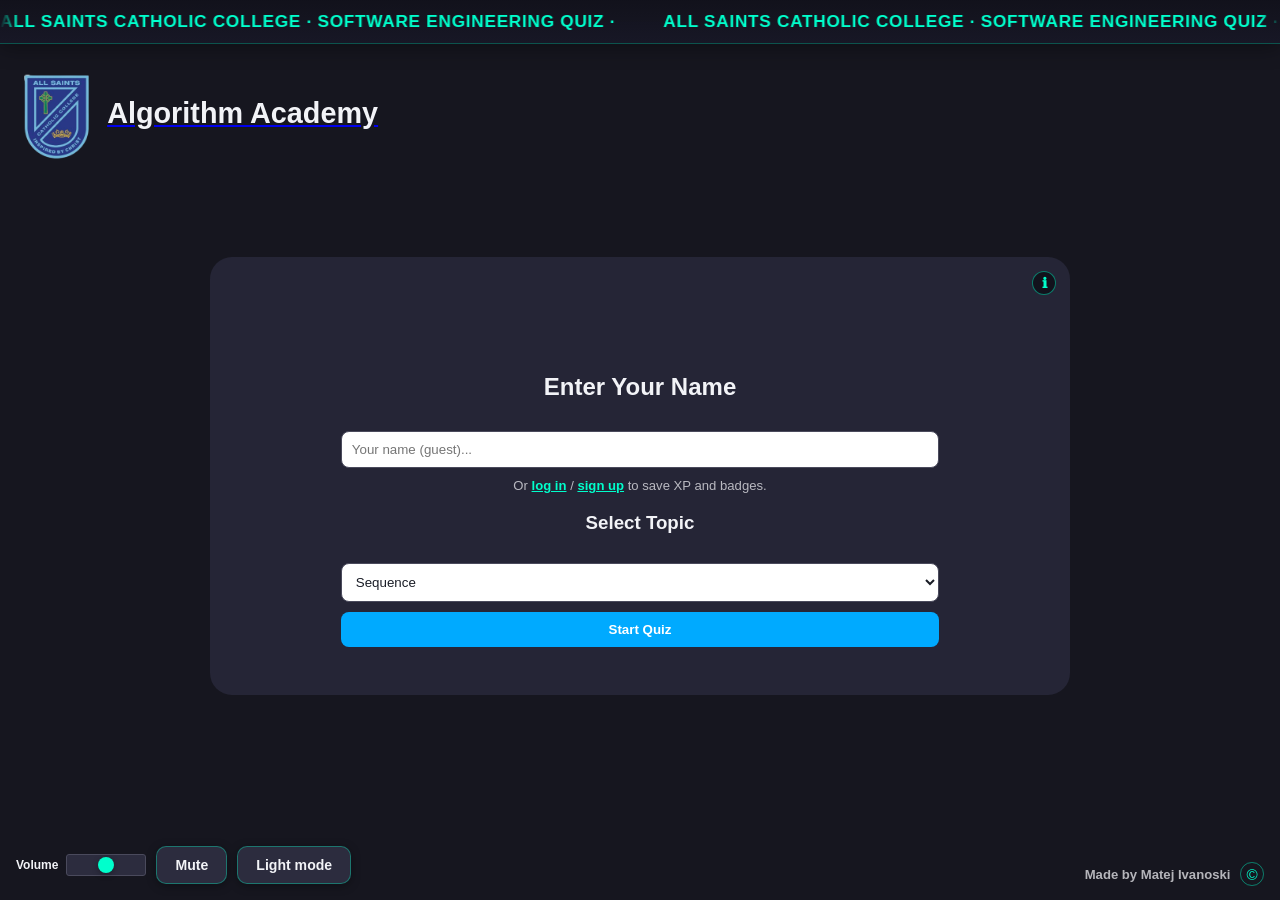
<file: index.html>
<!DOCTYPE html>
<html lang="en" data-theme="dark">

<head>
  <meta charset="UTF-8">
  <title>All Saints Catholic College — Software Engineering Quiz</title>
  <link rel="stylesheet" href="style.css">
  <script src="theme.js"></script>
  <script src="audio.js" defer></script>
</head>

<body data-page="home">

  <div class="top-marquee" role="banner">
    <div class="marquee-viewport">
      <div class="marquee-track">
        <span class="marquee-segment">All Saints Catholic College · Software Engineering Quiz · </span>
        <span class="marquee-segment" aria-hidden="true">All Saints Catholic College · Software Engineering Quiz ·
        </span>
        <span class="marquee-segment" aria-hidden="true">All Saints Catholic College · Software Engineering Quiz ·
        </span>
      </div>
    </div>
  </div>

  <a href="https://ascc.syd.catholic.edu.au/" class="school-logo-link" target="_blank" rel="noopener noreferrer"
    aria-label="Visit All Saints Catholic College website">
    <img src="school-logo.png" alt="" class="school-logo">
    <span class="logo-text">Algorithm Academy</span>
  </a>

  <div id="user-menu-wrap" class="user-menu-wrap" hidden>
    <span id="userMenuName" class="user-menu-name"></span>
    <div class="user-menu-inner">
      <button type="button" id="userMenuBtn" class="user-menu-trigger" aria-haspopup="true" aria-expanded="false"
        aria-label="Account menu">
        <img id="userMenuAvatar" class="user-menu-avatar" alt="" />
        <span id="userMenuInitial" class="user-menu-initial" aria-hidden="true"></span>
      </button>
      <div id="userMenuDropdown" class="user-menu-dropdown" role="menu" hidden>
        <a href="profile.html" class="user-menu-item" role="menuitem">Profile</a>
        <button type="button" id="userMenuLogout" class="user-menu-item user-menu-item-btn" role="menuitem">
          Log out
        </button>
      </div>
    </div>
  </div>

  <footer class="page-footer">
    <span class="footer-author">Made by Matej Ivanoski</span>
    <span class="footer-copy" title="All rights reserved" aria-label="All rights reserved">©</span>
  </footer>

  <div class="bottom-controls" role="group" aria-label="Theme and sound">
    <div class="volume-control">
      <label for="volumeSlider" class="volume-label">Volume</label>
      <input type="range" id="volumeSlider" class="volume-slider" min="0" max="100" value="50" step="1">
    </div>
    <button type="button" id="muteToggle" class="toolbar-btn mute-toggle" aria-pressed="false">
      Mute
    </button>
    <button type="button" id="themeToggle" class="toolbar-btn theme-toggle" aria-label="Switch theme">
      Light mode
    </button>
  </div>

  <!-- START SCREEN -->
  <div id="start-screen">
    <div id="toast-start" class="toast-host" aria-live="polite"></div>
    <div class="start-info-wrap">
      <button type="button" class="start-info-btn" aria-describedby="start-info-tooltip"
        aria-label="How the quiz works">
        <span aria-hidden="true" class="start-info-icon">&#8505;</span>
      </button>
      <p id="start-info-tooltip" class="start-info-tooltip" role="tooltip">
        There are three levels: easy, medium, and hard. You need at least
        <strong>70%</strong> correct on each level to advance to the next one.
      </p>
    </div>
    <div id="guest-block">
      <h2>Enter Your Name</h2>
      <input type="text" id="username" placeholder="Your name (guest)..." maxlength="40" />
      <p class="guest-hint">Or <a href="login.html">log in</a> / <a href="signup.html">sign up</a> to save XP and
        badges.</p>
    </div>

    <div id="logged-in-bar" class="logged-in-bar" style="display: none;">
      <p class="logged-in-text">Playing as <strong id="sessionDisplayName"></strong></p>
      <p class="logged-in-hint">Use your photo top-right for profile or log out.</p>
    </div>

    <h3>Select Topic</h3>
    <select id="topic">
      <option value="Sequence">Sequence</option>
      <option value="Selection">Selection</option>
      <option value="Iteration">Iteration</option>
      <option value="Data Structures">Data Structures</option>
      <option value="Basic Algorithms">Basic Algorithms</option>
      <option value="Subprograms">Subprograms</option>
      <option value="Debugging & Errors">Debugging & Errors</option>
    </select>

    <button id="startBtn">Start Quiz</button>
  </div>

  <!-- QUIZ -->
  <div class="quiz-container" style="display:none;">

    <div id="toast" class="toast-host" aria-live="polite"></div>
    <div class="quiz-header">
      <h1>Algorithm Academy</h1>
      <div id="timer">Time: 10s</div>
    </div>

    <div id="progress-bar">
      <div id="progress"></div>
    </div>

    <div id="question-meta" class="question-meta"></div>

    <div id="question"></div>

    <div class="choices">
      <button class="choice" onclick="selectAnswer(0)"></button>
      <button class="choice" onclick="selectAnswer(1)"></button>
      <button class="choice" onclick="selectAnswer(2)"></button>
      <button class="choice" onclick="selectAnswer(3)"></button>
    </div>

    <button id="nextBtn" onclick="nextQuestion()">Next</button>

    <div id="score"></div>
    <div id="final-score"></div>

    <div id="leaderboard-container" style="display:none;">
      <h3>Leaderboard</h3>
      <ul id="leaderboard"></ul>
    </div>

  </div>

  <script src="questions.js" defer></script>
  <script src="profile.js" defer></script>
  <script src="script.js" defer></script>
</body>

</html>
</file>
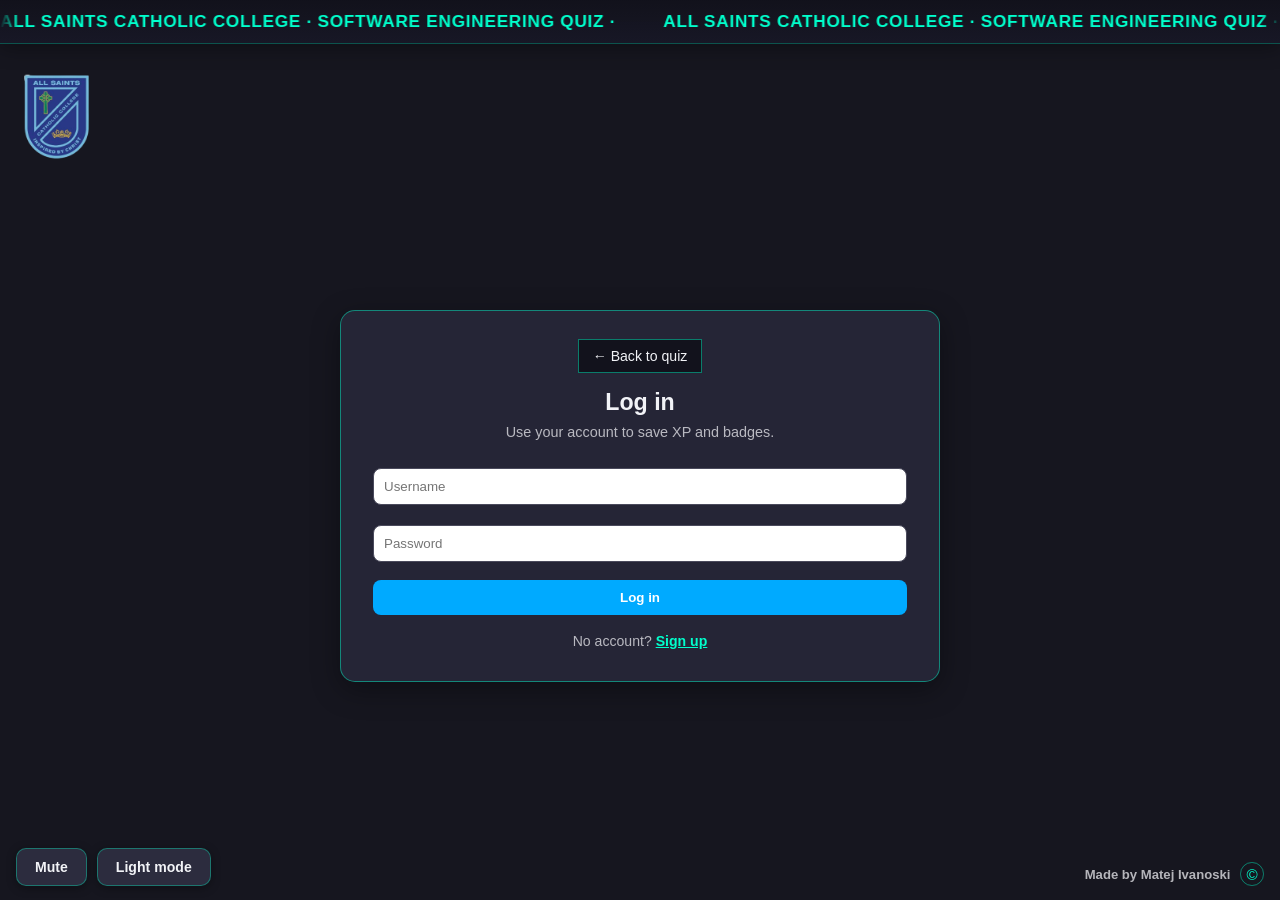
<file: login.html>
<!DOCTYPE html>
<html lang="en" data-theme="dark">
<head>
<meta charset="UTF-8">
<meta name="viewport" content="width=device-width, initial-scale=1">
<title>Log in — ASCC Quiz</title>
<link rel="stylesheet" href="style.css">
<script src="theme.js"></script>
<script src="audio.js" defer></script>
</head>
<body data-page="login">

<div class="top-marquee" role="banner">
  <div class="marquee-viewport">
    <div class="marquee-track">
      <span class="marquee-segment">All Saints Catholic College · Software Engineering Quiz · </span>
      <span class="marquee-segment" aria-hidden="true">All Saints Catholic College · Software Engineering Quiz · </span>
      <span class="marquee-segment" aria-hidden="true">All Saints Catholic College · Software Engineering Quiz · </span>
    </div>
  </div>
</div>

<a
  href="https://ascc.syd.catholic.edu.au/"
  class="school-logo-link"
  target="_blank"
  rel="noopener noreferrer"
  aria-label="Visit All Saints Catholic College website"
>
  <img src="school-logo.png" alt="" class="school-logo">
</a>

<footer class="page-footer">
  <span class="footer-author">Made by Matej Ivanoski</span>
  <span class="footer-copy" title="All rights reserved" aria-label="All rights reserved">©</span>
</footer>

<div class="bottom-controls" role="group" aria-label="Theme and sound">
  <button type="button" id="muteToggle" class="toolbar-btn mute-toggle" aria-pressed="false">
    Mute
  </button>
  <button type="button" id="themeToggle" class="toolbar-btn theme-toggle" aria-label="Switch theme">
    Light mode
  </button>
</div>

<main class="standalone-page">
  <div id="auth-toast" class="toast-host" aria-live="polite"></div>
  <div class="standalone-card">
    <a href="index.html" class="standalone-back auth-link btn-secondary">&larr; Back to quiz</a>
    <h1 class="standalone-title">Log in</h1>
    <p class="standalone-lead">Use your account to save XP and badges.</p>

    <input type="text" id="loginUsername" placeholder="Username" autocomplete="username" />
    <input type="password" id="loginPassword" placeholder="Password" autocomplete="current-password" />
    <button type="button" id="loginSubmit" class="auth-submit">Log in</button>

    <p class="standalone-footer-link">
      No account? <a href="signup.html">Sign up</a>
    </p>
  </div>
</main>

<script src="profile.js" defer></script>
</body>
</html>
</file>
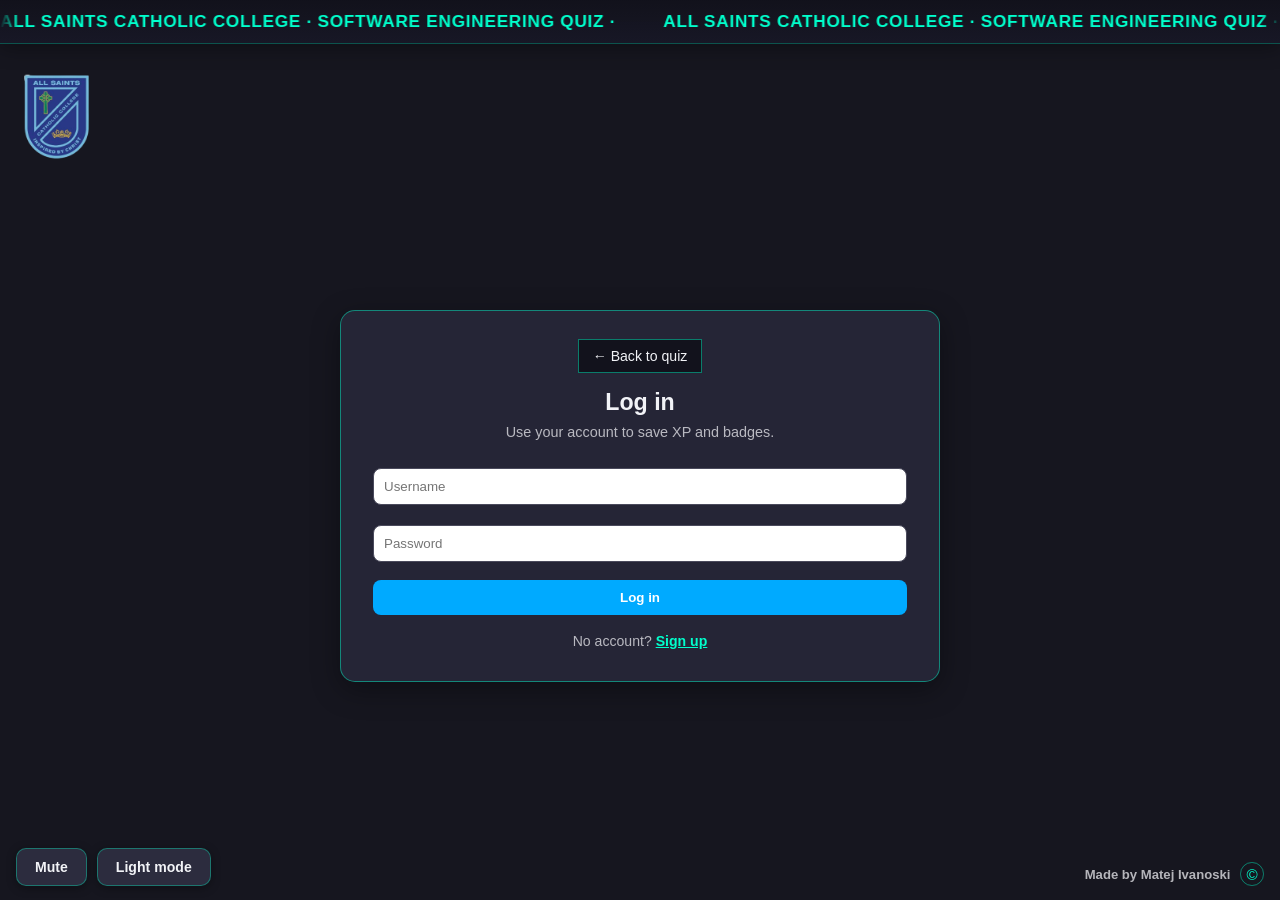
<file: profile.html>
<!DOCTYPE html>
<html lang="en" data-theme="dark">

<head>
  <meta charset="UTF-8">
  <meta name="viewport" content="width=device-width, initial-scale=1">
  <title>Your profile — ASCC Quiz</title>
  <link rel="stylesheet" href="style.css">
  <script src="theme.js"></script>
  <script src="audio.js" defer></script>
</head>

<body data-page="profile">

  <div class="top-marquee" role="banner">
    <div class="marquee-viewport">
      <div class="marquee-track">
        <span class="marquee-segment">All Saints Catholic College · Software Engineering Quiz · </span>
        <span class="marquee-segment" aria-hidden="true">All Saints Catholic College · Software Engineering Quiz ·
        </span>
        <span class="marquee-segment" aria-hidden="true">All Saints Catholic College · Software Engineering Quiz ·
        </span>
      </div>
    </div>
  </div>

  <a href="https://ascc.syd.catholic.edu.au/" class="school-logo-link" target="_blank" rel="noopener noreferrer"
    aria-label="Visit All Saints Catholic College website">
    <img src="school-logo.png" alt="" class="school-logo">
  </a>

  <footer class="page-footer">
    <span class="footer-author">Made by Matej Ivanoski</span>
    <span class="footer-copy" title="All rights reserved" aria-label="All rights reserved">©</span>
  </footer>

  <div class="bottom-controls" role="group" aria-label="Theme and sound">
    <button type="button" id="muteToggle" class="toolbar-btn mute-toggle" aria-pressed="false">
      Mute
    </button>
    <button type="button" id="themeToggle" class="toolbar-btn theme-toggle" aria-label="Switch theme">
      Light mode
    </button>
  </div>

  <main class="standalone-page">
    <div id="profile-toast-host" class="toast-host profile-toast-standalone" aria-live="polite"></div>
    <div class="standalone-card profile-standalone-card">
      <a href="index.html" class="standalone-back auth-link btn-secondary">&larr; Back to quiz</a>
      <h1 class="standalone-title">Your profile</h1>

      <div class="profile-avatar-block">
        <div class="profile-avatar-frame">
          <img id="profileAvatarPreview" class="profile-avatar-img" alt="Your avatar" />
          <span id="profileAvatarPlaceholder" class="profile-avatar-placeholder">No avatar</span>
        </div>
        <label class="profile-avatar-upload">
          Upload image
          <input type="file" id="profileAvatarInput" accept="image/*" hidden />
        </label>
      </div>

      <div class="profile-xp-block">
        <div class="profile-level-row">
          <span>Level <strong id="profileLevelNum">1</strong></span>
          <span class="profile-total-xp" id="profileTotalXp">0 XP</span>
        </div>
        <div class="profile-xp-bar-outer">
          <div id="profileXpFill" class="profile-xp-bar-fill"></div>
        </div>
        <p id="profileXpLabel" class="profile-xp-label">0 / 280 XP to next level</p>
      </div>

      <div class="profile-best-block">
        <span class="profile-best-label">All-time best quiz score</span>
        <strong id="profileBestScore" class="profile-best-value">0</strong>
      </div>

      <div class="profile-levels-block">
        <h2 class="profile-levels-title">Levels &amp; XP</h2>
        <p class="profile-levels-hint">
          Each level spans <strong>280 total XP</strong>. You earn <strong>15 XP</strong> per correct answer when you
          <strong>complete</strong> a quiz. The bar above shows how far you are inside your current level.
        </p>
        <div id="profileLevelsList" class="profile-levels-list" aria-label="XP ranges per level"></div>
      </div>

      <div class="profile-badges-block">
        <h2 class="profile-badges-title">Badges</h2>
        <p class="profile-badges-hint">Earn XP from correct answers on completed quizzes to unlock tiers.</p>
        <div id="profileBadgesRow" class="profile-badges-row"></div>
      </div>
    </div>
  </main>

  <script src="profile.js" defer></script>
</body>

</html>
</file>
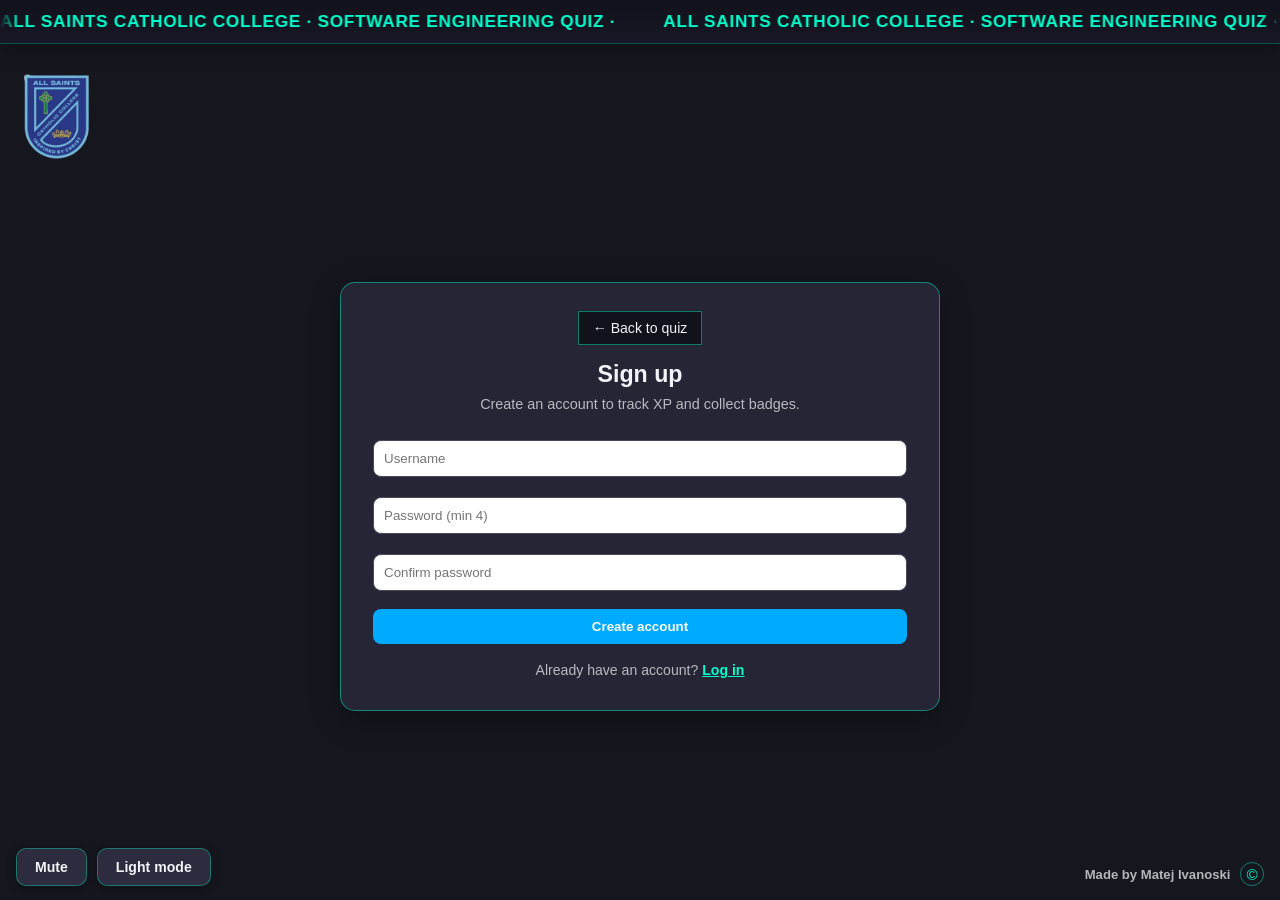
<file: signup.html>
<!DOCTYPE html>
<html lang="en" data-theme="dark">

<head>
  <meta charset="UTF-8">
  <meta name="viewport" content="width=device-width, initial-scale=1">
  <title>Sign up — ASCC Quiz</title>
  <link rel="stylesheet" href="style.css">
  <script src="theme.js"></script>
  <script src="audio.js" defer></script>
</head>

<body data-page="signup">

  <div class="top-marquee" role="banner">
    <div class="marquee-viewport">
      <div class="marquee-track">
        <span class="marquee-segment">All Saints Catholic College · Software Engineering Quiz · </span>
        <span class="marquee-segment" aria-hidden="true">All Saints Catholic College · Software Engineering Quiz ·
        </span>
        <span class="marquee-segment" aria-hidden="true">All Saints Catholic College · Software Engineering Quiz ·
        </span>
      </div>
    </div>
  </div>

  <a href="https://ascc.syd.catholic.edu.au/" class="school-logo-link" target="_blank" rel="noopener noreferrer"
    aria-label="Visit All Saints Catholic College website">
    <img src="school-logo.png" alt="" class="school-logo">
  </a>

  <footer class="page-footer">
    <span class="footer-author">Made by Matej Ivanoski</span>
    <span class="footer-copy" title="All rights reserved" aria-label="All rights reserved">©</span>
  </footer>

  <div class="bottom-controls" role="group" aria-label="Theme and sound">
    <button type="button" id="muteToggle" class="toolbar-btn mute-toggle" aria-pressed="false">
      Mute
    </button>
    <button type="button" id="themeToggle" class="toolbar-btn theme-toggle" aria-label="Switch theme">
      Light mode
    </button>
  </div>

  <main class="standalone-page">
    <div id="auth-toast" class="toast-host" aria-live="polite"></div>
    <div class="standalone-card">
      <a href="index.html" class="standalone-back auth-link btn-secondary">&larr; Back to quiz</a>
      <h1 class="standalone-title">Sign up</h1>
      <p class="standalone-lead">Create an account to track XP and collect badges.</p>

      <input type="text" id="signupUsername" placeholder="Username" autocomplete="username" maxlength="32" />
      <input type="password" id="signupPassword" placeholder="Password (min 4)" autocomplete="new-password" />
      <input type="password" id="signupPassword2" placeholder="Confirm password" autocomplete="new-password" />
      <button type="button" id="signupSubmit" class="auth-submit">Create account</button>

      <p class="standalone-footer-link">
        Already have an account? <a href="login.html">Log in</a>
      </p>
    </div>
  </main>

  <script src="profile.js" defer></script>
</body>

</html>
</file>
<file: style.css>
:root,
html[data-theme="dark"] {
  --color-bg: #16161f;
  --color-text: #f2f3f7;
  --color-text-muted: rgba(242, 243, 247, 0.72);
  --color-surface: #252536;
  --color-panel: #12121c;
  --color-timer-bg: #12121c;
  --color-progress-track: #4a4a5c;
  --color-accent: #00ffcc;
  --color-accent-muted: rgba(0, 255, 204, 0.45);
  --color-primary-btn: #00aaff;
  --color-primary-btn-text: #ffffff;
  --color-choice-bg: #3d3d52;
  --color-choice-hover: #5a5a72;
  --color-choice-text: #ffffff;
  --color-input-bg: #ffffff;
  --color-input-text: #1a1d26;
  --color-marquee-1: rgba(18, 18, 28, 0.98);
  --color-marquee-2: rgba(24, 24, 38, 0.96);
  --color-marquee-border: rgba(0, 255, 204, 0.28);
  --color-marquee-shadow: rgba(0, 0, 0, 0.35);
  --color-lb-row: #2a2a40;
  --color-lb-current-bg: #ffeb3b;
  --color-lb-current-text: #1a1a2e;
  --color-theme-btn-bg: #2c2c3e;
  --color-theme-btn-text: #f2f3f7;
  --color-theme-btn-border: rgba(0, 255, 204, 0.35);
}

html[data-theme="light"] {
  --color-bg: #dce3ef;
  --color-text: #1a2233;
  --color-text-muted: rgba(26, 34, 51, 0.68);
  --color-surface: #f6f8fc;
  --color-panel: #e4eaf5;
  --color-timer-bg: #d2dae8;
  --color-progress-track: #b8c4d8;
  --color-accent: #008f7a;
  --color-accent-muted: rgba(0, 143, 122, 0.45);
  --color-primary-btn: #0077c8;
  --color-primary-btn-text: #ffffff;
  --color-choice-bg: #cfd8e8;
  --color-choice-hover: #b6c2d8;
  --color-choice-text: #1a2233;
  --color-input-bg: #ffffff;
  --color-input-text: #1a2233;
  --color-marquee-1: rgba(230, 236, 246, 0.98);
  --color-marquee-2: rgba(220, 228, 240, 0.96);
  --color-marquee-border: rgba(0, 143, 122, 0.35);
  --color-marquee-shadow: rgba(26, 34, 51, 0.12);
  --color-lb-row: #dde5f2;
  --color-lb-current-bg: #ffd54f;
  --color-lb-current-text: #1a2233;
  --color-theme-btn-bg: #e4eaf5;
  --color-theme-btn-text: #1a2233;
  --color-theme-btn-border: rgba(0, 119, 200, 0.4);
}

body {
  font-family: Arial, sans-serif;
  background: var(--color-bg);
  color: var(--color-text);
  display: flex;
  justify-content: center;
  align-items: center;
  min-height: 100vh;
  margin: 0;
  padding-top: 52px;
  box-sizing: border-box;
}

.top-marquee {
  position: fixed;
  top: 0;
  left: 0;
  right: 0;
  z-index: 250;
  padding: 11px 0;
  background: linear-gradient(180deg,
      var(--color-marquee-1) 0%,
      var(--color-marquee-2) 100%);
  border-bottom: 1px solid var(--color-marquee-border);
  box-shadow: 0 4px 20px var(--color-marquee-shadow);
}

.marquee-viewport {
  overflow: hidden;
  width: 100%;
  mask-image: linear-gradient(90deg,
      transparent,
      #000 1.5%,
      #000 98.5%,
      transparent);
}

.marquee-track {
  display: inline-flex;
  flex-direction: row;
  flex-wrap: nowrap;
  width: max-content;
  animation: marquee-ltr 14s linear infinite reverse;
  will-change: transform;
}

.marquee-segment {
  flex-shrink: 0;
  white-space: nowrap;
  padding-right: 3rem;
  font-weight: 700;
  font-size: clamp(0.85rem, 2.5vw, 1.08rem);
  color: var(--color-accent);
  letter-spacing: 0.04em;
  text-transform: uppercase;
}

@keyframes marquee-ltr {
  0% {
    transform: translateX(0);
  }

  100% {
    transform: translateX(-33.3333333333%);
  }
}

.school-logo-link {
  position: fixed;
  top: 58px;
  left: 16px;
  z-index: 260;
  line-height: 1.2;
  border-radius: 10px;
  display: flex;
  align-items: center;
  gap: 12px;
}

.school-logo-link:focus-visible {
  outline: 2px solid var(--color-accent);
  outline-offset: 4px;
}

.school-logo {
  display: block;
  height: 110px;
  width: auto;
  max-width: min(28vw, 120px);
  object-fit: contain;
}

.logo-text {
  font-size: 1.8rem;
  font-weight: 700;
  color: var(--color-text);
  white-space: nowrap;
}

.school-logo-link:hover .school-logo {
  opacity: 0.92;
}

.school-logo-link:hover .logo-text {
  opacity: 0.92;
}

.user-menu-wrap {
  position: fixed;
  top: 58px;
  right: 16px;
  z-index: 262;
  display: flex;
  align-items: center;
  gap: 10px;
  max-width: min(52vw, 280px);
}

.user-menu-wrap[hidden] {
  display: none !important;
}

.user-menu-name {
  font-size: 0.92rem;
  font-weight: 700;
  color: var(--color-text);
  text-align: right;
  line-height: 1.2;
  overflow: hidden;
  text-overflow: ellipsis;
  white-space: nowrap;
}

.user-menu-inner {
  position: relative;
  flex-shrink: 0;
}

.user-menu-trigger {
  position: relative;
  width: 46px;
  height: 46px;
  border-radius: 50%;
  padding: 0;
  border: 2px solid var(--color-accent);
  cursor: pointer;
  background: var(--color-panel);
  overflow: hidden;
  box-sizing: border-box;
}

.user-menu-trigger:hover {
  filter: brightness(1.08);
}

.user-menu-trigger:focus-visible {
  outline: 2px solid var(--color-accent);
  outline-offset: 3px;
}

.user-menu-avatar {
  width: 100%;
  height: 100%;
  object-fit: cover;
  display: none;
}

.user-menu-initial {
  position: absolute;
  inset: 0;
  display: none;
  align-items: center;
  justify-content: center;
  font-size: 1.05rem;
  font-weight: bold;
  color: var(--color-accent);
  background: var(--color-panel);
}

.user-menu-dropdown {
  position: absolute;
  top: calc(100% + 10px);
  right: 0;
  min-width: 168px;
  padding: 6px 0;
  background: var(--color-surface);
  border: 1px solid var(--color-accent-muted);
  border-radius: 10px;
  box-shadow: 0 10px 28px var(--color-marquee-shadow);
  box-sizing: border-box;
}

.user-menu-item {
  display: block;
  width: 100%;
  padding: 10px 16px;
  text-align: left;
  text-decoration: none;
  color: var(--color-text);
  font-size: 0.9rem;
  font-weight: 600;
  border: none;
  background: none;
  cursor: pointer;
  font-family: inherit;
  box-sizing: border-box;
}

.user-menu-item:hover {
  background: var(--color-panel);
}

.user-menu-item-btn {
  border-top: 1px solid var(--color-progress-track);
  margin-top: 4px;
  padding-top: 12px;
}

.bottom-controls {
  position: fixed;
  bottom: 14px;
  left: 16px;
  z-index: 100;
  display: flex;
  align-items: center;
  gap: 10px;
  flex-wrap: wrap;
  max-width: calc(100vw - 180px);
}

.volume-control {
  display: flex;
  flex-direction: row;
  align-items: center;
  gap: 8px;
}

.volume-label {
  font-size: 0.75rem;
  font-weight: 600;
  color: var(--color-text);
  text-align: center;
}

.volume-slider {
  width: 80px;
  height: 6px;
  border-radius: 3px;
  background: var(--color-theme-btn-bg);
  outline: none;
  -webkit-appearance: none;
  appearance: none;
  cursor: pointer;
}

.volume-slider::-webkit-slider-thumb {
  -webkit-appearance: none;
  appearance: none;
  width: 16px;
  height: 16px;
  border-radius: 50%;
  background: var(--color-accent);
  cursor: pointer;
  box-shadow: 0 2px 6px rgba(0, 0, 0, 0.3);
}

.volume-slider::-moz-range-thumb {
  width: 16px;
  height: 16px;
  border-radius: 50%;
  background: var(--color-accent);
  cursor: pointer;
  border: none;
  box-shadow: 0 2px 6px rgba(0, 0, 0, 0.3);
}

.toolbar-btn {
  padding: 10px 18px;
  border-radius: 10px;
  font-weight: bold;
  font-size: 0.88rem;
  cursor: pointer;
  border: 1px solid var(--color-theme-btn-border);
  background: var(--color-theme-btn-bg);
  color: var(--color-theme-btn-text);
  box-shadow: 0 2px 10px var(--color-marquee-shadow);
  font-family: inherit;
}

.toolbar-btn:hover {
  filter: brightness(1.08);
}

.toolbar-btn:focus-visible {
  outline: 2px solid var(--color-accent);
  outline-offset: 3px;
}

.page-footer {
  position: fixed;
  bottom: 14px;
  right: 16px;
  z-index: 100;
  display: flex;
  align-items: center;
  gap: 10px;
  font-size: 0.82rem;
  color: var(--color-text-muted);
}

.page-footer .footer-author {
  font-weight: 600;
}

.page-footer .footer-copy {
  display: inline-flex;
  align-items: center;
  justify-content: center;
  width: 1.35rem;
  height: 1.35rem;
  border-radius: 50%;
  border: 1px solid var(--color-accent-muted);
  font-size: 0.95rem;
  line-height: 1;
  color: var(--color-accent);
  cursor: default;
}

.quiz-container,
#start-screen {
  position: relative;
  z-index: 10;
  background: var(--color-surface);
  padding: 48px 56px;
  border-radius: 22px;
  width: min(860px, calc(100vw - 32px));
  max-width: 100%;
  box-sizing: border-box;
  text-align: center;
}

.start-info-wrap {
  position: absolute;
  top: 14px;
  right: 14px;
  z-index: 2;
}

.start-info-btn {
  width: 24px;
  height: 24px;
  border-radius: 50%;
  border: 1px solid var(--color-accent-muted);
  background: var(--color-panel);
  color: var(--color-accent);
  font-size: 0.85rem;
  font-weight: bold;
  cursor: help;
  padding: 0;
  line-height: 1;
  display: flex;
  align-items: center;
  justify-content: center;
  box-sizing: border-box;
}

.start-info-icon {
  line-height: 1;
  display: block;
  margin-top: 1px;
}

.start-info-btn:hover,
.start-info-btn:focus-visible {
  border-color: var(--color-accent);
  outline: none;
}

.start-info-btn:focus-visible {
  box-shadow: 0 0 0 2px var(--color-bg), 0 0 0 4px var(--color-accent);
}

.start-info-tooltip {
  position: absolute;
  top: calc(100% + 8px);
  right: 0;
  width: min(240px, calc(100vw - 48px));
  margin: 0;
  padding: 10px 12px;
  font-size: 0.78rem;
  font-weight: normal;
  font-style: normal;
  line-height: 1.4;
  text-align: left;
  color: var(--color-text);
  background: var(--color-panel);
  border: 1px solid var(--color-accent-muted);
  border-radius: 8px;
  box-shadow: 0 6px 18px var(--color-marquee-shadow);
  opacity: 0;
  visibility: hidden;
  pointer-events: none;
  transition: opacity 0.15s ease, visibility 0.15s ease;
}

.start-info-tooltip strong {
  color: var(--color-accent);
  font-weight: 700;
}

.start-info-wrap:hover .start-info-tooltip,
.start-info-wrap:focus-within .start-info-tooltip {
  opacity: 1;
  visibility: visible;
}

input,
select {
  width: 80%;
  padding: 10px;
  margin: 10px 0;
  border-radius: 8px;
  border: 1px solid var(--color-progress-track);
  background: var(--color-input-bg);
  color: var(--color-input-text);
  box-sizing: border-box;
}

button {
  padding: 10px;
  border: none;
  border-radius: 8px;
  cursor: pointer;
  font-weight: bold;
}

#startBtn {
  width: 80%;
  background: var(--color-primary-btn);
  color: var(--color-primary-btn-text);
}

#question,
#question-meta,
.choice {
  transition: opacity 200ms ease, transform 200ms ease;
}

.quiz-fade-out #question,
.quiz-fade-out #question-meta,
.quiz-fade-out .choice {
  opacity: 0;
  transform: translateY(-8px);
}

.choice {
  width: 100%;
  margin: 10px 0;
  padding: 14px 18px;
  background: var(--color-choice-bg);
  color: var(--color-choice-text);
  font-size: 1.05rem;
}

.choice:hover {
  background: var(--color-choice-hover);
}

.choice.is-correct {
  background: #0d8f54;
  color: #fff;
}

.choice.is-wrong {
  background: #c62828;
  color: #fff;
}

.choice.is-correct:hover,
.choice.is-wrong:hover {
  filter: brightness(1.05);
}

#nextBtn {
  width: 100%;
  margin-top: 16px;
  padding: 14px 20px;
  font-size: 1.1rem;
  background: var(--color-primary-btn);
  color: var(--color-primary-btn-text);
}

.quiz-header {
  display: flex;
  align-items: center;
  justify-content: space-between;
  gap: 12px;
  margin-bottom: 14px;
  text-align: left;
}

.quiz-header h1 {
  margin: 0;
  font-size: 1.7rem;
  flex: 1;
  text-align: left;
  color: var(--color-text);
}

#timer {
  flex-shrink: 0;
  font-weight: bold;
  font-size: 1.1rem;
  color: var(--color-accent);
  padding: 8px 16px;
  background: var(--color-timer-bg);
  border-radius: 10px;
}

/* PROGRESS */
#progress-bar {
  height: 14px;
  background: var(--color-progress-track);
  border-radius: 7px;
  margin-bottom: 14px;
}

#progress {
  height: 100%;
  width: 0%;
  background: var(--color-accent);
}

#question {
  font-size: 1.35rem;
  line-height: 1.5;
  margin: 0 0 2.5rem;
  padding: 0 0.25rem;
  color: var(--color-text);
}

#question-meta {
  font-size: 1.05rem;
  margin-bottom: 1rem;
  color: var(--color-text-muted);
}

/* LEADERBOARD */
#leaderboard-container {
  margin-top: 15px;
  padding: 18px 20px 20px;
  background: var(--color-panel);
  border-radius: 12px;
  box-sizing: border-box;
}

#leaderboard-container h3 {
  color: var(--color-accent);
  text-align: center;
  margin: 0 0 14px;
}

#leaderboard {
  list-style: none;
  margin: 0;
  padding: 0;
}

#leaderboard li {
  list-style: none;
  padding: 12px 16px;
  margin: 0 0 8px;
  background: var(--color-lb-row);
  border-radius: 8px;
  display: flex;
  align-items: center;
  justify-content: space-between;
  gap: 12px;
  font-weight: bold;
  box-sizing: border-box;
  color: var(--color-text);
}

.lb-row-left {
  display: flex;
  align-items: center;
  gap: 10px;
  min-width: 0;
  flex: 1;
}

.lb-rank {
  flex-shrink: 0;
}

.lb-avatar {
  width: 28px;
  height: 28px;
  border-radius: 50%;
  object-fit: cover;
  flex-shrink: 0;
  border: 2px solid var(--color-accent-muted);
}

.lb-avatar--initial {
  display: inline-flex;
  align-items: center;
  justify-content: center;
  font-size: 0.72rem;
  font-weight: 800;
  background: var(--color-panel);
  color: var(--color-accent);
  border: 2px solid var(--color-accent-muted);
}

.lb-name-only {
  overflow: hidden;
  text-overflow: ellipsis;
  white-space: nowrap;
}

.lb-score-val {
  flex-shrink: 0;
}

#leaderboard li:last-child {
  margin-bottom: 0;
}

#leaderboard li.leaderboard-current {
  background: var(--color-lb-current-bg);
  color: var(--color-lb-current-text);
}

/* TOAST */
.toast-host {
  width: 100%;
  display: flex;
  flex-direction: column;
  align-items: center;
  gap: 8px;
  min-height: 48px;
}

.toast-host:not(:empty) {
  min-height: 48px;
}

.toast {
  padding: 12px 16px;
  border-radius: 10px;
  font-weight: bold;
  animation: fade 5s forwards;
  max-width: 100%;
  box-sizing: border-box;
  text-align: center;
}

.toast.success {
  background: #00c853;
  color: #fff;
}

.toast.error {
  background: #ff3d00;
  color: #fff;
}

@keyframes fade {
  0% {
    opacity: 1;
    transform: translateY(0);
  }

  100% {
    opacity: 0;
    transform: translateY(-10px);
  }
}

.guest-hint {
  font-size: 0.82rem;
  color: var(--color-text-muted);
  margin: 0 0 8px;
}

.guest-hint a {
  color: var(--color-accent);
  font-weight: 600;
}

.auth-link {
  display: inline-flex;
  align-items: center;
  justify-content: center;
  text-decoration: none;
  box-sizing: border-box;
}

a.btn-secondary.auth-link {
  color: var(--color-text);
}

.logged-in-bar {
  flex-direction: column;
  align-items: center;
  gap: 6px;
  margin-bottom: 14px;
  padding: 12px;
  background: var(--color-panel);
  border-radius: 10px;
  border: 1px solid var(--color-accent-muted);
}

.logged-in-text {
  margin: 0;
  font-size: 0.95rem;
}

.logged-in-hint {
  margin: 0;
  font-size: 0.78rem;
  color: var(--color-text-muted);
}

.auth-form {
  margin: 10px auto 14px;
  padding: 14px;
  max-width: 320px;
  background: var(--color-panel);
  border-radius: 10px;
  border: 1px solid var(--color-accent-muted);
  box-sizing: border-box;
}

.auth-heading {
  margin: 0 0 10px;
  font-size: 1rem;
  color: var(--color-accent);
}

.auth-submit {
  width: 100%;
  margin-top: 8px;
  background: var(--color-primary-btn);
  color: var(--color-primary-btn-text);
}

.btn-secondary {
  background: var(--color-panel);
  color: var(--color-text);
  border: 1px solid var(--color-accent-muted);
}

.btn-secondary:hover {
  filter: brightness(1.08);
}

.btn-small {
  padding: 8px 14px;
  font-size: 0.85rem;
}

/* Standalone pages: login, signup, profile */
.standalone-page {
  display: flex;
  flex-direction: column;
  align-items: center;
  justify-content: center;
  min-height: calc(100vh - 52px);
  padding: 72px 16px 80px;
  box-sizing: border-box;
}

.standalone-card {
  width: min(600px, calc(100vw - 32px));
  max-width: 100%;
  background: var(--color-surface);
  color: var(--color-text);
  border-radius: 15px;
  padding: 28px 32px 32px;
  box-sizing: border-box;
  text-align: center;
  border: 1px solid var(--color-accent-muted);
  box-shadow: 0 8px 28px var(--color-marquee-shadow);
}

.standalone-card input {
  width: 100%;
}

.standalone-back {
  margin-bottom: 16px;
  padding: 8px 14px;
  font-size: 0.88rem;
}

.standalone-title {
  margin: 0 0 8px;
  font-size: 1.45rem;
}

.standalone-lead {
  margin: 0 0 18px;
  font-size: 0.9rem;
  color: var(--color-text-muted);
}

.standalone-footer-link {
  margin: 18px 0 0;
  font-size: 0.88rem;
  color: var(--color-text-muted);
}

.standalone-footer-link a {
  color: var(--color-accent);
  font-weight: 600;
}

.profile-toast-standalone {
  width: min(600px, calc(100vw - 32px));
  margin-bottom: 10px;
}

.profile-standalone-card {
  text-align: center;
}

.profile-standalone-card .profile-badges-title {
  font-size: 1.05rem;
}

/* PROFILE (shared: profile.html + legacy classes) */

.profile-avatar-block {
  margin-bottom: 22px;
}

.profile-avatar-frame {
  width: 112px;
  height: 112px;
  margin: 0 auto 10px;
  border-radius: 50%;
  border: 3px solid var(--color-accent);
  overflow: hidden;
  background: var(--color-panel);
  display: flex;
  align-items: center;
  justify-content: center;
  position: relative;
}

.profile-avatar-img {
  width: 100%;
  height: 100%;
  object-fit: cover;
  display: none;
}

.profile-avatar-placeholder {
  font-size: 0.78rem;
  color: var(--color-text-muted);
  padding: 8px;
}

.profile-avatar-upload {
  display: inline-block;
  padding: 8px 16px;
  border-radius: 8px;
  background: var(--color-primary-btn);
  color: var(--color-primary-btn-text);
  font-size: 0.85rem;
  font-weight: bold;
  cursor: pointer;
}

.profile-avatar-upload:hover {
  filter: brightness(1.06);
}

.profile-xp-block {
  text-align: left;
  margin-bottom: 22px;
  padding: 14px;
  background: var(--color-panel);
  border-radius: 12px;
}

.profile-level-row {
  display: flex;
  justify-content: space-between;
  align-items: center;
  margin-bottom: 8px;
  font-size: 0.95rem;
}

.profile-total-xp {
  font-size: 0.85rem;
  color: var(--color-accent);
  font-weight: 700;
}

.profile-xp-bar-outer {
  height: 12px;
  background: var(--color-progress-track);
  border-radius: 6px;
  overflow: hidden;
}

.profile-xp-bar-fill {
  height: 100%;
  width: 0%;
  background: linear-gradient(90deg, var(--color-accent), var(--color-primary-btn));
  border-radius: 6px;
  transition: width 0.35s ease;
}

.profile-xp-label {
  margin: 8px 0 0;
  font-size: 0.8rem;
  color: var(--color-text-muted);
}

.profile-best-block {
  text-align: left;
  margin-bottom: 22px;
  padding: 14px;
  background: var(--color-panel);
  border-radius: 12px;
  display: flex;
  justify-content: space-between;
  align-items: center;
  gap: 12px;
}

.profile-best-label {
  font-size: 0.88rem;
  color: var(--color-text-muted);
  font-weight: 600;
}

.profile-best-value {
  font-size: 1.35rem;
  color: var(--color-accent);
}

.profile-levels-block {
  text-align: left;
  margin-bottom: 22px;
  padding: 14px;
  background: var(--color-panel);
  border-radius: 12px;
}

.profile-levels-title {
  margin: 0 0 8px;
  font-size: 1.05rem;
  color: var(--color-accent);
}

.profile-levels-hint {
  margin: 0 0 12px;
  font-size: 0.78rem;
  color: var(--color-text-muted);
  line-height: 1.45;
}

.profile-levels-hint strong {
  color: var(--color-text);
}

.profile-levels-list {
  display: flex;
  flex-direction: column;
  gap: 4px;
  max-height: 220px;
  overflow-y: auto;
  padding: 4px 2px 4px 0;
  border-radius: 8px;
}

.profile-level-row-item {
  display: flex;
  justify-content: space-between;
  align-items: center;
  gap: 12px;
  padding: 8px 12px;
  border-radius: 8px;
  background: var(--color-surface);
  border: 1px solid transparent;
  font-size: 0.82rem;
}

.profile-level-row-item--current {
  border-color: var(--color-accent-muted);
  box-shadow: 0 0 0 1px var(--color-accent-muted);
  background: var(--color-bg);
}

.profile-level-num {
  font-weight: 700;
}

.profile-level-range {
  color: var(--color-text-muted);
  font-variant-numeric: tabular-nums;
  white-space: nowrap;
}

.profile-badges-block {
  text-align: left;
}

.profile-badges-title {
  margin: 0 0 6px;
  font-size: 1.05rem;
  color: var(--color-accent);
}

.profile-badges-hint {
  margin: 0 0 12px;
  font-size: 0.78rem;
  color: var(--color-text-muted);
}

.profile-badges-row {
  display: grid;
  grid-template-columns: repeat(auto-fill, minmax(118px, 1fr));
  gap: 10px;
}

.profile-badge {
  display: flex;
  flex-direction: column;
  align-items: center;
  padding: 10px 8px;
  border-radius: 10px;
  background: var(--color-panel);
  border: 1px dashed var(--color-progress-track);
  opacity: 0.55;
  transition: opacity 0.2s, border-color 0.2s;
}

.profile-badge--earned {
  opacity: 1;
  border-style: solid;
  border-color: var(--color-accent-muted);
  box-shadow: 0 2px 8px var(--color-marquee-shadow);
}

.profile-badge-emoji {
  font-size: 1.75rem;
  line-height: 1.2;
  margin-bottom: 4px;
}

.profile-badge-label {
  font-size: 0.78rem;
  font-weight: 700;
}

.profile-badge-meta {
  font-size: 0.68rem;
  color: var(--color-text-muted);
  margin-top: 2px;
}

/* Streak "on fire" celebration */
.streak-fire-overlay {
  position: fixed;
  inset: 0;
  z-index: 9999;
  pointer-events: none;
  display: flex;
  flex-direction: column;
  align-items: center;
  justify-content: center;
  opacity: 0;
  transition: opacity 0.4s ease;
}

.streak-fire-overlay--show {
  opacity: 1;
}

/* Flanking the quiz card (same width as .quiz-container / #start-screen) */
.streak-fire-side {
  position: fixed;
  top: 50%;
  transform: translateY(-50%);
  z-index: 2;
  display: flex;
  align-items: center;
  gap: 12px;
  max-width: min(240px, calc(50vw - min(300px, calc(50vw - 16px)) - 20px));
  pointer-events: none;
}

.streak-fire-side--left {
  flex-direction: row;
  justify-content: flex-end;
  text-align: right;
  right: calc(50vw + min(600px, calc(100vw - 32px)) / 2 + 140px);
}

.streak-fire-side--right {
  flex-direction: row;
  justify-content: flex-start;
  text-align: left;
  left: calc(50vw + min(600px, calc(100vw - 32px)) / 2 + 140px);
}

.streak-fire-emoji-side {
  font-size: clamp(3rem, 16vw, 6.5rem);
  line-height: 1;
  flex-shrink: 0;
  filter: drop-shadow(0 0 16px #ff6600) drop-shadow(0 0 28px #ff3300);
  animation: streak-fire-pulse 0.45s ease-in-out infinite alternate;
}

.streak-fire-side-msg {
  font-size: clamp(0.9rem, 2.8vw, 1.35rem);
  font-weight: 800;
  color: #fff;
  text-shadow: 0 0 10px #ff4400, 0 2px 6px #000;
  line-height: 1.25;
}

@media (max-width: 480px) {
  .streak-fire-side-msg {
    display: none;
  }

  .streak-fire-side {
    max-width: none;
  }
}

@keyframes streak-fire-pulse {
  from {
    transform: scale(1);
  }

  to {
    transform: scale(1.08);
  }
}

@media (prefers-reduced-motion: reduce) {
  .marquee-track {
    animation: none;
    transform: none;
    justify-content: center;
    width: 100%;
    display: flex;
  }

  .marquee-segment[aria-hidden="true"] {
    display: none;
  }

  .profile-xp-bar-fill {
    transition: none;
  }

  .streak-fire-emoji-side {
    animation: none;
  }

  .streak-fire-overlay--show {
    opacity: 1;
  }
}
</file>
